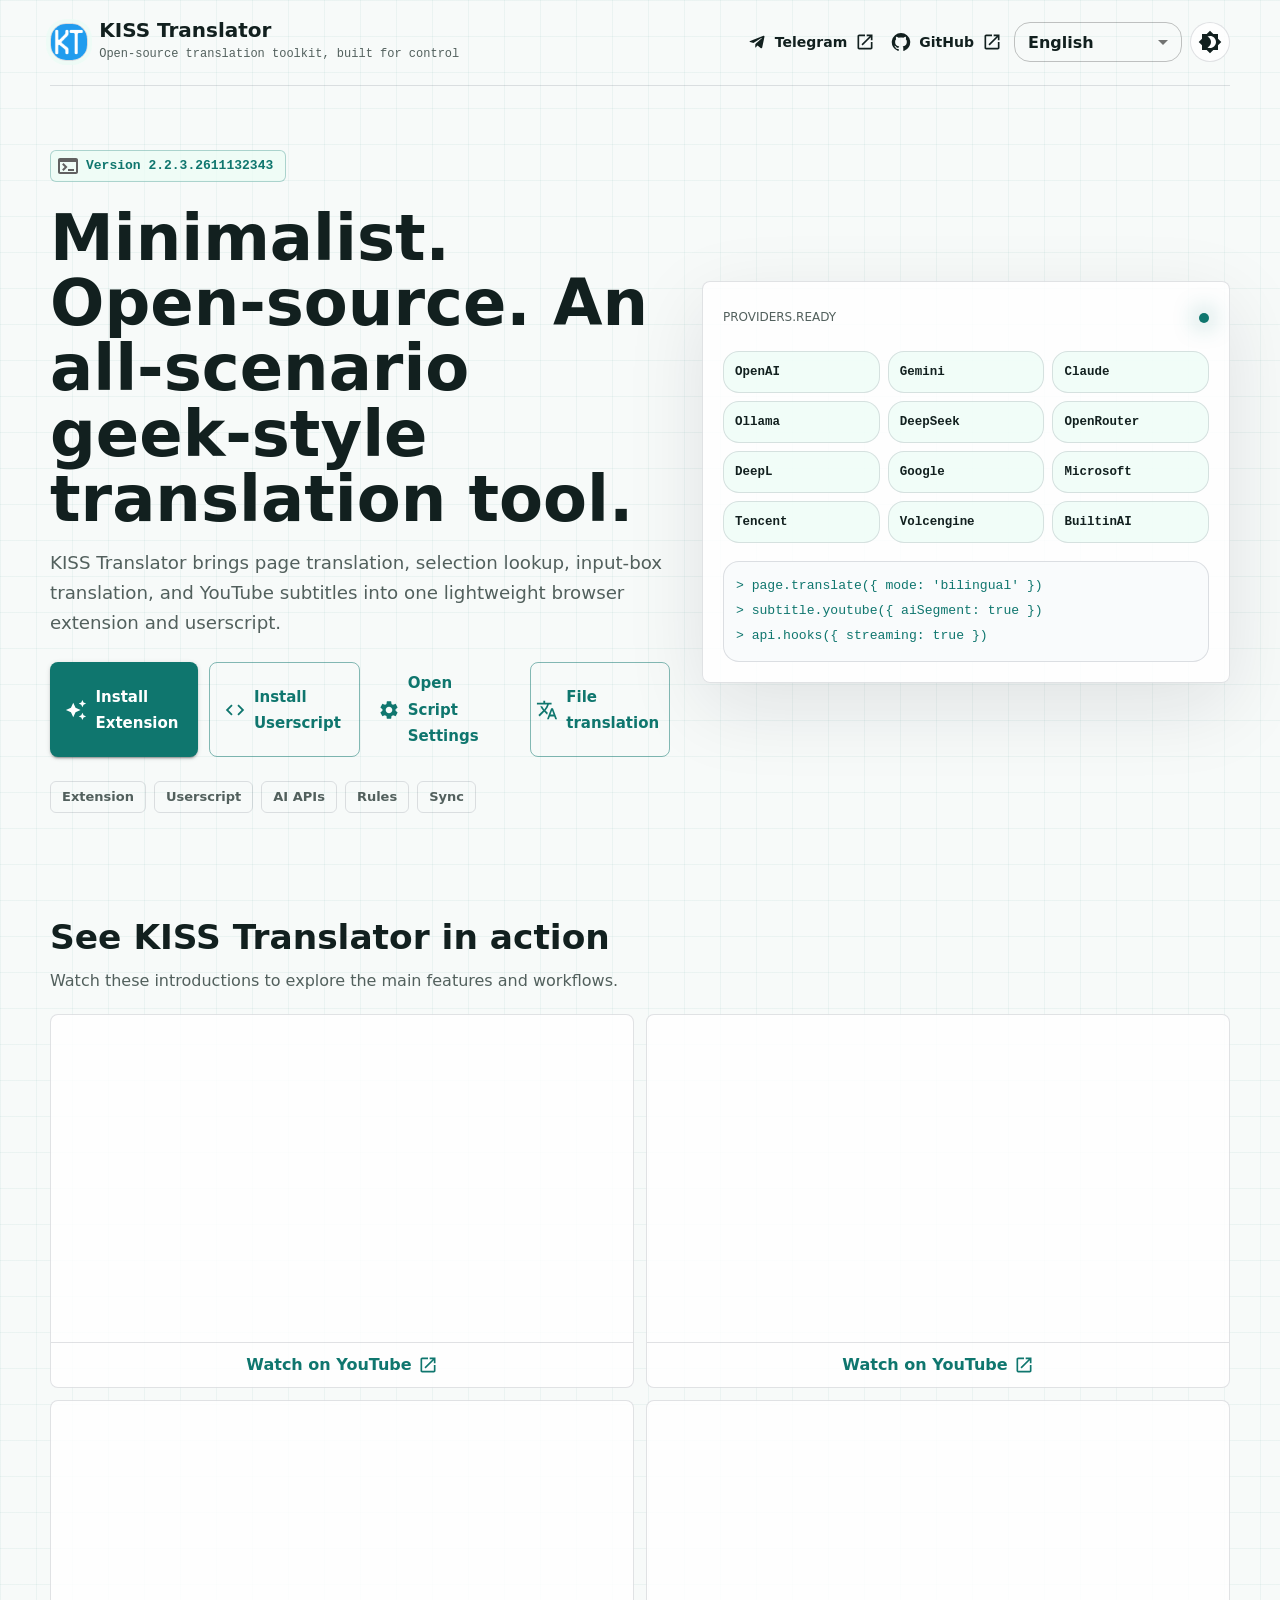
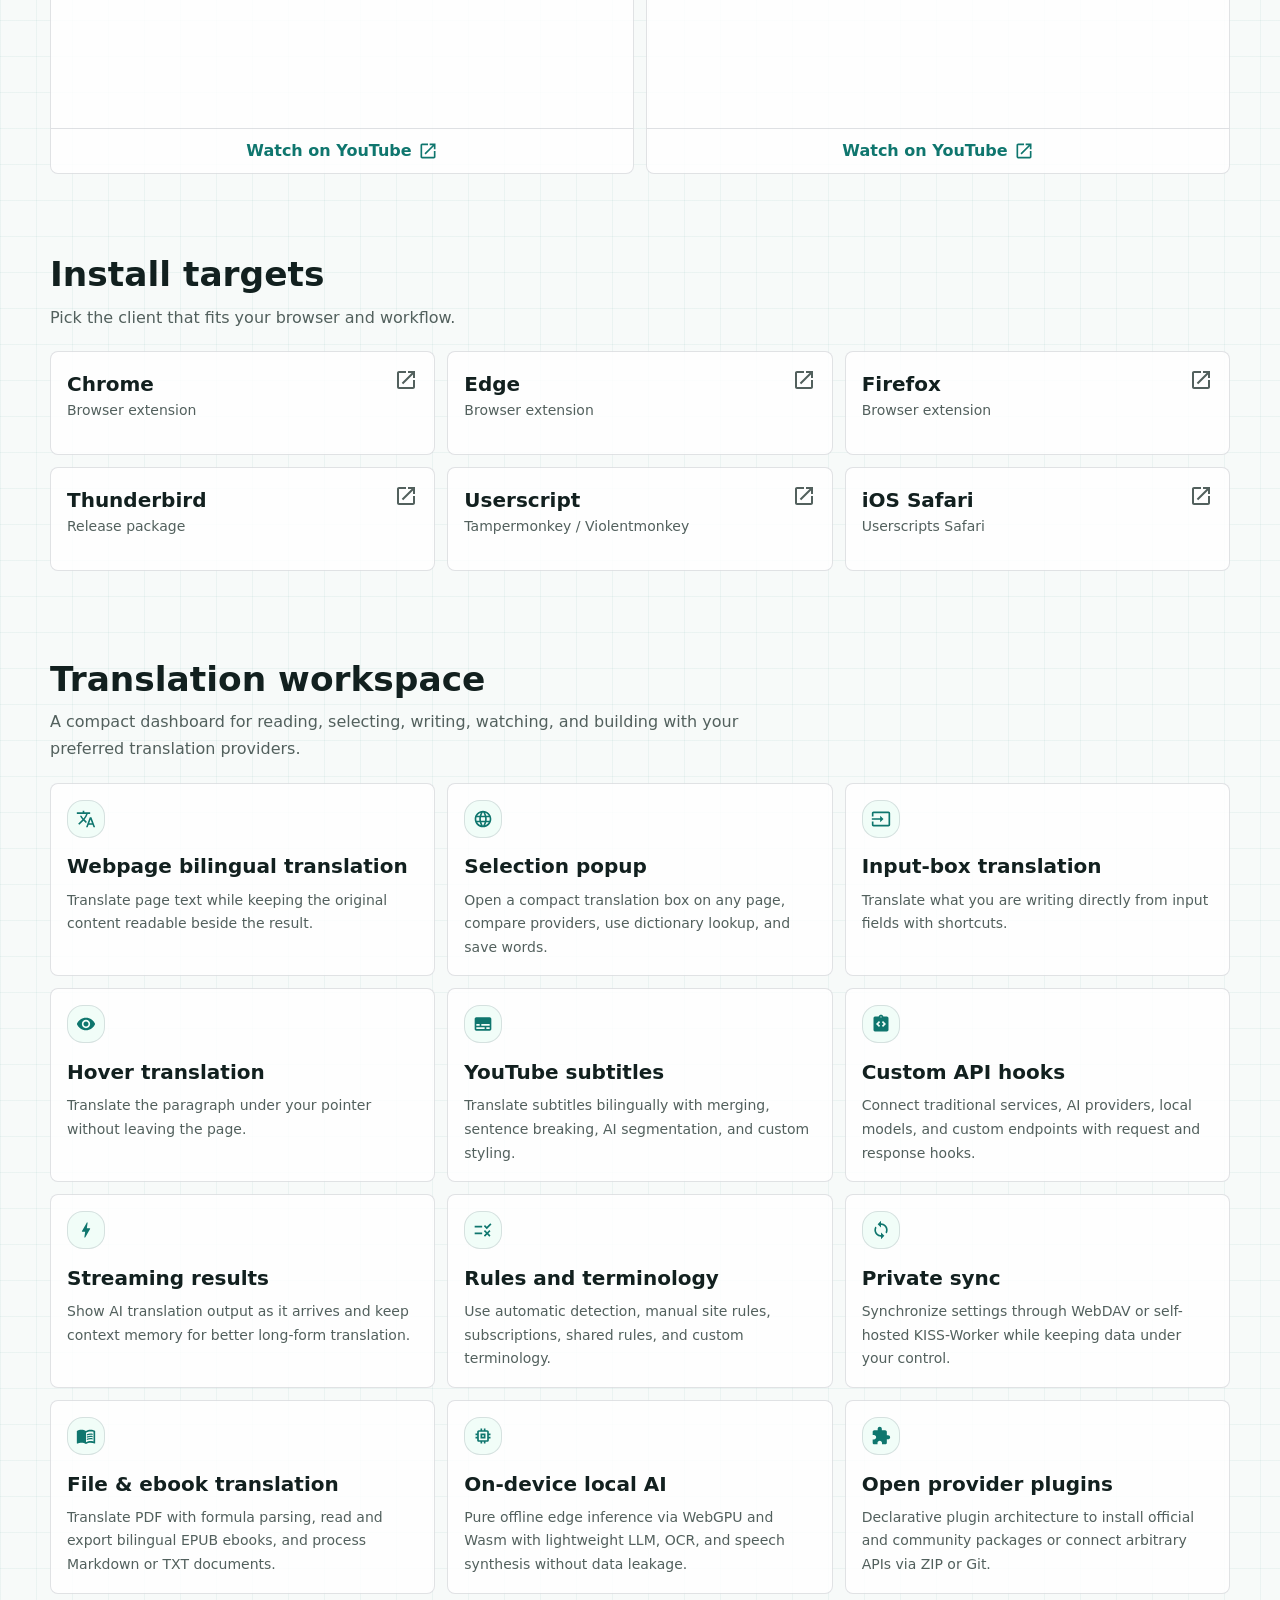
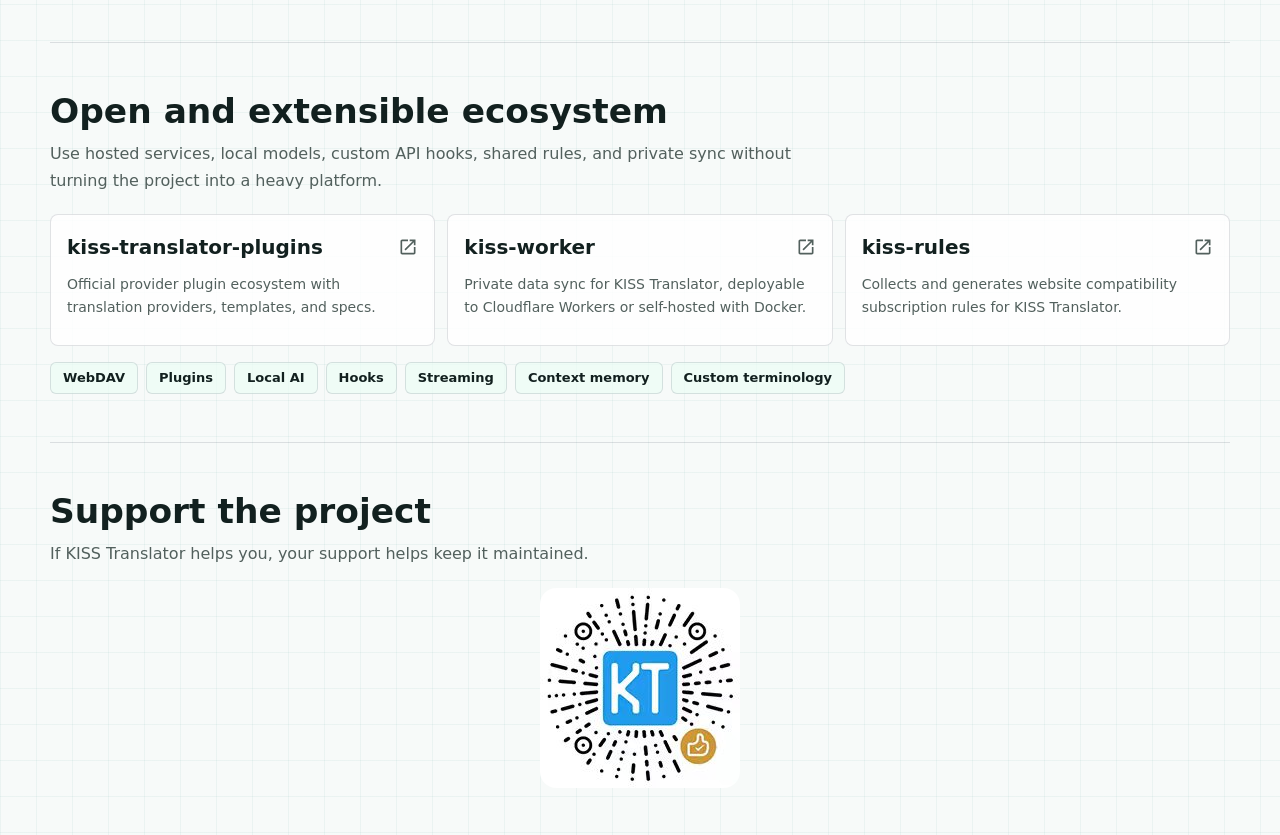
<file: index.html>
<!doctype html><html lang="en"><head><meta charset="utf-8"/><meta name="viewport" content="width=device-width,initial-scale=1"/><title>KISS Translator - 简约开源的双语对照翻译扩展与油猴脚本 | Open-source Bilingual Translation</title><meta name="description" content="KISS Translator（简约翻译）是一个简约开源的双语对照翻译浏览器扩展与油猴脚本。支持网页对照翻译、划词查词、输入框翻译、YouTube 双语字幕、端侧本地 AI 及自定义 API 接口。A minimalist, open-source bilingual translation extension and userscript for webpages, YouTube subtitles, and custom AI APIs."/><meta name="keywords" content="KISS Translator, 简约翻译, 双语翻译, 网页翻译, 油猴脚本, YouTube 双语字幕, 划词翻译, 本地AI, 翻译插件, bilingual translation, browser extension, userscript, webpage translation, YouTube subtitles, DeepSeek, OpenAI, DeepL, Google Translate"/><meta name="author" content="Gabe"/><meta name="robots" content="index,follow,max-image-preview:large,max-snippet:-1,max-video-preview:-1"/><meta name="theme-color" content="#080b0f"/><link rel="icon" href="https://kiss-translator.rayjar.com/favicon.ico"/><link rel="canonical" href="https://kiss-translator.rayjar.com/"/><link rel="alternate" hreflang="x-default" href="https://kiss-translator.rayjar.com/"/><link rel="alternate" hreflang="zh-CN" href="https://kiss-translator.rayjar.com/"/><link rel="alternate" hreflang="en" href="https://kiss-translator.rayjar.com/"/><meta property="og:type" content="website"/><meta property="og:site_name" content="KISS Translator"/><meta property="og:title" content="KISS Translator - 简约开源的双语对照翻译扩展与油猴脚本"/><meta property="og:description" content="全场景极客式翻译工具：网页双语对照、划词查词、输入框即时翻译、YouTube 双语字幕、文件翻译与端侧本地 AI。"/><meta property="og:url" content="https://kiss-translator.rayjar.com/"/><meta property="og:image" content="https://kiss-translator.rayjar.com/images/logo192.png"/><meta name="twitter:card" content="summary_large_image"/><meta name="twitter:title" content="KISS Translator - 简约开源的双语对照翻译扩展与油猴脚本"/><meta name="twitter:description" content="全场景极客式翻译工具：网页双语对照、划词查词、输入框即时翻译、YouTube 双语字幕、文件翻译与端侧本地 AI。"/><meta name="twitter:image" content="https://kiss-translator.rayjar.com/images/logo192.png"/><script type="application/ld+json">{
        "@context": "https://schema.org",
        "@type": "SoftwareApplication",
        "name": "KISS Translator",
        "alternateName": "简约翻译",
        "applicationCategory": "BrowserApplication",
        "operatingSystem": "Chrome, Edge, Firefox, Safari, Thunderbird, Userscript",
        "description": "KISS Translator 是一个简约开源的双语对照翻译浏览器扩展与油猴脚本，支持网页对照翻译、划词查词、输入框翻译、YouTube 双语字幕、端侧本地 AI 及自定义 API 接口插件。",
        "url": "https://kiss-translator.rayjar.com/",
        "codeRepository": "https://github.com/fishjar/kiss-translator",
        "license": "https://www.gnu.org/licenses/gpl-3.0.en.html",
        "offers": {
          "@type": "Offer",
          "price": "0",
          "priceCurrency": "USD"
        },
        "featureList": [
          "网页双语对照翻译",
          "划词查词与横向多服务对比",
          "输入框即时翻译",
          "YouTube 双语智能合并与 AI 断句字幕",
          "端侧本地离线 AI (WebGPU/Wasm)",
          "自定义 API 插件生态",
          "跨设备 WebDAV / KISS-Worker 同步"
        ]
      }</script><script defer="defer" src="./assets/homepage/main.14bca91c.js"></script></head><body><noscript><header><h1>KISS Translator 简约翻译 - 简约开源的双语对照翻译工具</h1><p>KISS Translator 是一个为极客和深度阅读者打造的双语对照翻译浏览器扩展与油猴脚本。</p></header><main><h2>核心功能特性</h2><ul><li><strong>网页双语翻译</strong>：保持原始排版，在原文旁显示译文，支持仅显示译文模式。</li><li><strong>划词查词与悬停翻译</strong>：支持多服务对比、柯林斯生词本收藏。</li><li><strong>YouTube 双语字幕</strong>：基础合并算法与 AI 语义断句，提供字幕悬停查词与 AI 视频总结。</li><li><strong>文件翻译</strong>：支持 PDF 原文解析与表格公式识别、EPUB 电子书双语对照阅读导出、TXT/Markdown 与图片 OCR 翻译。</li><li><strong>本地 AI 与插件生态</strong>：端侧离线轻量模型支持，通过开源插件接入任意自定义 API。</li></ul><h2>支持的客户端</h2><p>支持 Chrome、Edge、Firefox、Thunderbird 扩展及 Tampermonkey / Violentmonkey 油猴脚本与 iOS Safari。</p></main><footer><p>GitHub 开源仓库: <a href="https://github.com/fishjar/kiss-translator">https://github.com/fishjar/kiss-translator</a></p></footer></noscript><div id="root"></div></body></html>
</file>
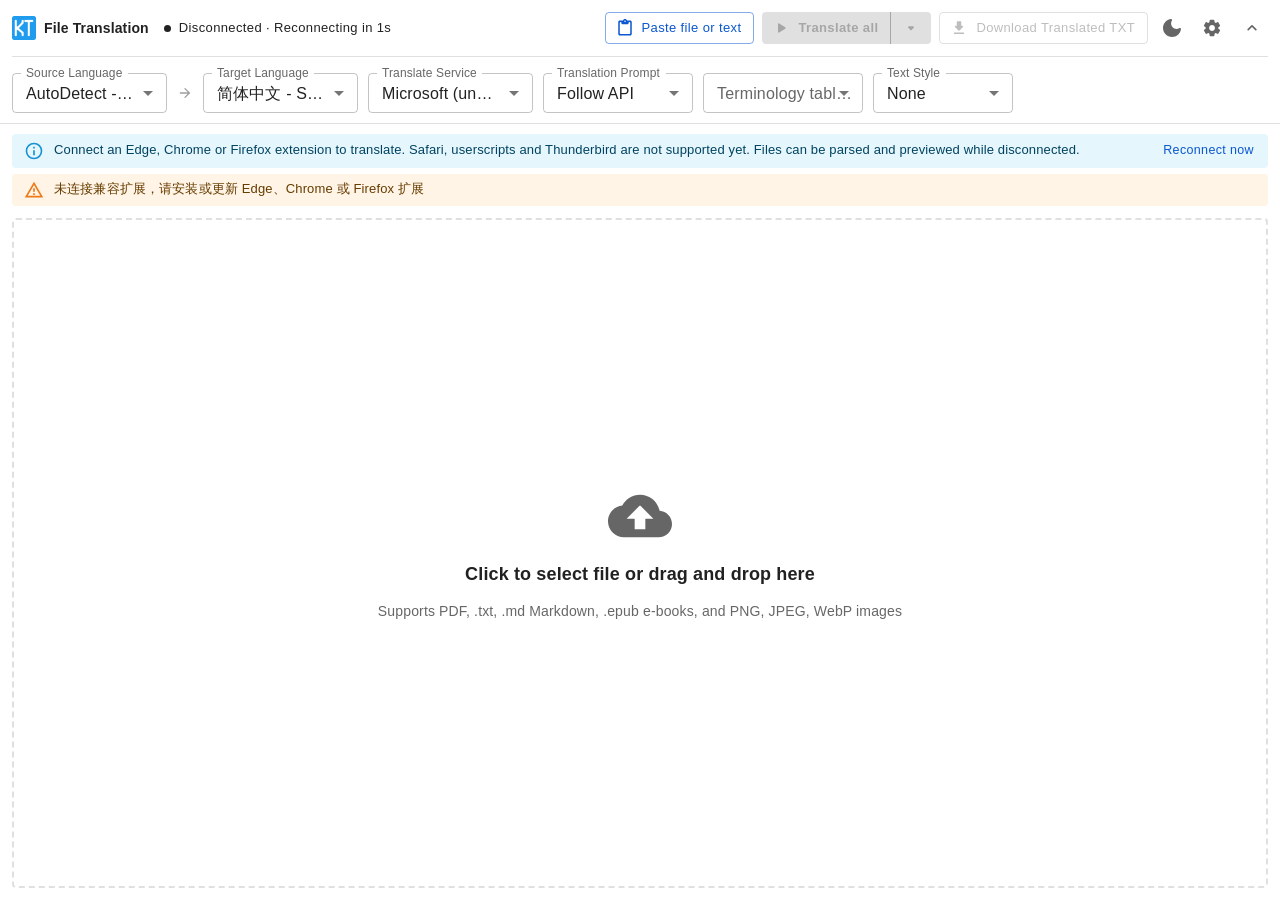
<file: file-translate.html>
<!doctype html><html lang="zh-CN"><head><meta charset="utf-8"/><meta name="viewport" content="width=device-width,initial-scale=1"/><title>文件翻译 - 免费在线 PDF、EPUB、Markdown、图片双语对照翻译 | KISS Translator</title><meta name="description" content="KISS Translator 在线文件翻译工具，支持 PDF 深度排版结构检测与公式解析、EPUB 电子书双语对照阅读与批量翻译导出、Markdown/TXT 翻译及图片 OCR 识别翻译。纯浏览器前端边缘计算与在线 API 结合，尊重隐私、数据安全。"/><meta name="keywords" content="文件翻译, PDF翻译, EPUB翻译, 电子书翻译, Markdown翻译, 图片翻译, OCR文字识别, 双语对照阅读, 免费文档翻译, File Translation, PDF Translator, EPUB bilingual reader, Document Translation, KISS Translator"/><meta name="author" content="Gabe"/><meta name="robots" content="index,follow,max-image-preview:large,max-snippet:-1,max-video-preview:-1"/><meta name="theme-color" content="#080b0f"/><link rel="icon" href="https://kiss-translator.rayjar.com/favicon.ico"/><link rel="canonical" href="https://kiss-translator.rayjar.com/file-translate.html"/><meta property="og:type" content="website"/><meta property="og:site_name" content="KISS Translator"/><meta property="og:title" content="文件翻译 - 免费在线 PDF、EPUB、Markdown、图片双语对照翻译 | KISS Translator"/><meta property="og:description" content="支持 PDF 深度结构解析与表格公式识别、EPUB 电子书双语对照阅读导出、TXT/Markdown 翻译与图片 OCR。纯浏览器前端处理，保护隐私。"/><meta property="og:url" content="https://kiss-translator.rayjar.com/file-translate.html"/><meta property="og:image" content="https://kiss-translator.rayjar.com/images/logo192.png"/><meta name="twitter:card" content="summary_large_image"/><meta name="twitter:title" content="文件翻译 - 免费在线 PDF、EPUB、Markdown、图片双语对照翻译 | KISS Translator"/><meta name="twitter:description" content="支持 PDF 深度结构解析与表格公式识别、EPUB 电子书双语对照阅读导出、TXT/Markdown 翻译与图片 OCR。纯浏览器前端处理，保护隐私。"/><meta name="twitter:image" content="https://kiss-translator.rayjar.com/images/logo192.png"/><script type="application/ld+json">{
        "@context": "https://schema.org",
        "@type": "WebApplication",
        "name": "KISS Translator 文件翻译",
        "alternateName": "KISS File Translation",
        "applicationCategory": "UtilityApplication",
        "operatingSystem": "All modern browsers (Chrome, Edge, Firefox, Safari)",
        "browserRequirements": "Requires JavaScript and HTML5 Canvas support",
        "description": "免费轻量在线文档双语翻译工作台。支持 PDF 原文解析、EPUB 电子书双语对照阅读与全书翻译导出、TXT/Markdown 文本以及 PNG/JPEG 图片 OCR 识别翻译。",
        "url": "https://kiss-translator.rayjar.com/file-translate.html",
        "offers": {
          "@type": "Offer",
          "price": "0",
          "priceCurrency": "USD"
        },
        "featureList": [
          "PDF 深度排版检测、表格与 LaTeX 公式解析、双语阅读与 Markdown 导出",
          "EPUB 电子书章节阅读、全书对照翻译、双语/纯译文 EPUB 导出",
          "Markdown 与纯文本文件对照翻译及导出",
          "图片 OCR 文字识别与选区翻译",
          "纯前端浏览器沙箱处理，保护文档与数据隐私"
        ]
      }</script><script defer="defer" src="./assets/homepage/fileTranslate.38a19338.js"></script></head><body><noscript><header><h1>KISS Translator 文件翻译 - 在线文档双语对照翻译工具</h1><p>提供轻量、安全、纯前端保护隐私的文档与电子书双语翻译解决方案。</p></header><main><h2>支持的文件格式与功能</h2><ul><li><strong>PDF 文档</strong>：支持版面分析、文字提取、表格与数学公式解析、分章节翻译与 Markdown 导出。</li><li><strong>EPUB 电子书</strong>：支持单章精读翻译、整本批量翻译，导出双语或纯译文 EPUB。</li><li><strong>Markdown / TXT 纯文本</strong>：保持原始排版结构与格式标记。</li><li><strong>图片翻译（PNG / JPEG / WebP）</strong>：OCR 识别与区域翻译，支持下载译文图片。</li></ul><p><a href="./">返回 KISS Translator 首页</a></p></main></noscript><div id="root"></div></body></html>
</file>
